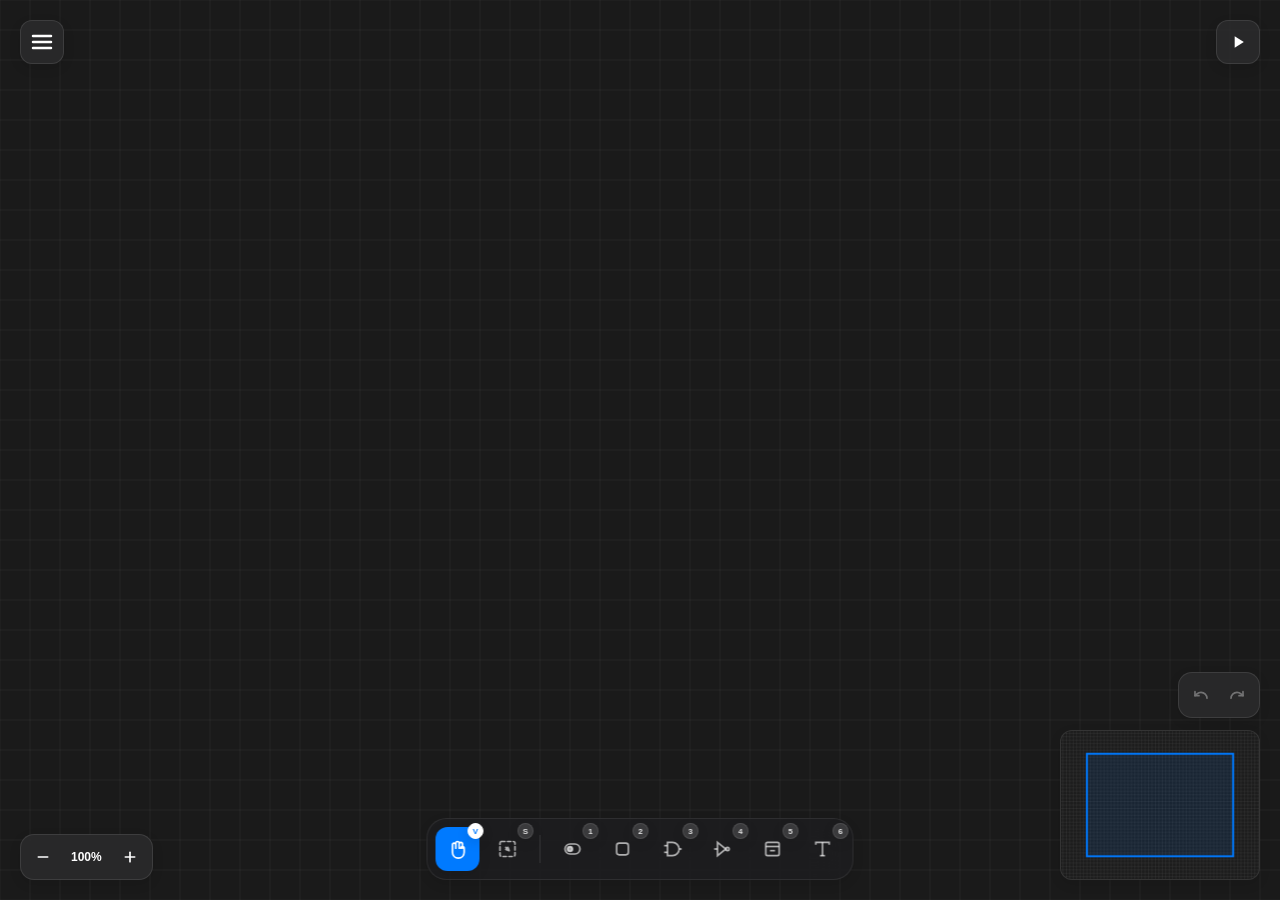
<file: index.html>
<!doctype html>
<html lang="en">
  <head>
    <meta charset="UTF-8" />
    <meta
      name="viewport"
      content="width=device-width, initial-scale=1.0, maximum-scale=1.0, user-scalable=no"
    />
    <title>Logic Gate Simulator</title>
    <link rel="stylesheet" href="css/styles.css" />
  </head>
  <body>
    <canvas id="canvas"></canvas>
    <canvas id="minimap"></canvas>

    <!-- Top Left Hamburger Menu -->
    <div class="hamburger-menu">
      <button class="menu-btn" id="menuBtn" data-tooltip="Menu" data-tooltip-pos="right">
        <svg width="24" height="24" viewBox="0 0 24 24" fill="none" stroke="currentColor" stroke-width="2.5" stroke-linecap="round">
          <line x1="3" y1="12" x2="21" y2="12"></line>
          <line x1="3" y1="6" x2="21" y2="6"></line>
          <line x1="3" y1="18" x2="21" y2="18"></line>
        </svg>
      </button>
      <div class="menu-dropdown" id="menuDropdown">
        <button class="menu-item" id="workspacesBtn">📂 Workspaces</button>
        <div class="menu-divider"></div>
        <button class="menu-item" id="createIcBtn">📦 Create IC <span class="menu-shortcut">G</span></button>
        <button class="menu-item" id="unpackIcBtn">💥 Unpack IC <span class="menu-shortcut">Shift+G</span></button>
        <div class="menu-divider"></div>
        <button class="menu-item" id="selectAllBtn">✅ Select All <span class="menu-shortcut">Ctrl+A</span></button>
        <button class="menu-item" id="copyBtn">📄 Copy <span class="menu-shortcut">Ctrl+C</span></button>
        <button class="menu-item" id="pasteBtn">📋 Paste <span class="menu-shortcut">Ctrl+V</span></button>
        <button class="menu-item" id="deleteBtn">🗑 Delete <span class="menu-shortcut">Del</span></button>
        <button class="menu-item" id="copyIcInternalsBtn">📦 Copy IC Internals <span class="menu-shortcut">Ctrl+Shift+C</span></button>
        <div class="menu-divider"></div>
        <button class="menu-item" id="exportBtn">📤 Export</button>
        <button class="menu-item" id="importBtn">📥 Import</button>
        <div class="menu-divider"></div>
        <button class="menu-item" id="themeBtn">🎨 Theme</button>
        <div class="menu-divider"></div>
        <button class="menu-item" id="helpBtn">❓ Help <span class="menu-shortcut">H</span></button>
      </div>
    </div>

    <!-- Hidden File Import Element -->
    <input type="file" id="importInput" accept=".json" style="display: none" />

    <!-- Top Center Selection Toolbar -->
    <div class="selection-toolbar" id="selectionToolbar">
      <button id="toolbarDeleteBtn" class="toolbar-btn" data-tooltip="Delete" data-tooltip-pos="bottom">
        <svg width="18" height="18" viewBox="0 0 24 24" fill="none" stroke="currentColor" stroke-width="2" stroke-linecap="round" stroke-linejoin="round">
          <polyline points="3 6 5 6 21 6"/>
          <path d="M19 6v14a2 2 0 0 1-2 2H7a2 2 0 0 1-2-2V6m3 0V4a2 2 0 0 1 2-2h4a2 2 0 0 1 2 2v2"/>
        </svg>
      </button>
      <button id="toolbarDuplicateBtn" class="toolbar-btn" data-tooltip="Duplicate" data-tooltip-pos="bottom">
        <svg width="18" height="18" viewBox="0 0 24 24" fill="none" stroke="currentColor" stroke-width="2" stroke-linecap="round" stroke-linejoin="round">
          <rect x="10" y="10" width="11" height="11" rx="2" ry="2"/>
          <path d="M5 15H4a2 2 0 0 1-2-2V4a2 2 0 0 1 2-2h9a2 2 0 0 1 2 2v1"/>
          <line x1="15" y1="4" x2="15" y2="8"/>
          <line x1="11" y1="6" x2="19" y2="6"/>
        </svg>
      </button>
    </div>

    <!-- Top Right Play/Pause Simulation Control -->
    <button class="sim-control-btn stopped" id="toggleSimBtn" data-tooltip="Play Simulation (Space)" data-tooltip-pos="left">
      <svg class="play-icon" width="20" height="20" viewBox="0 0 24 24" fill="currentColor">
        <path d="M8 5v14l11-7z"/>
      </svg>
      <svg class="pause-icon" width="20" height="20" viewBox="0 0 24 24" fill="currentColor">
        <path d="M6 19h4V5H6v14zm8-14v14h4V5h-4z"/>
      </svg>
    </button>

    <!-- Bottom Left Zoom Control Group -->
    <div class="zoom-group">
      <button id="zoomOutBtn" class="zoom-btn" data-tooltip="Zoom Out" data-tooltip-pos="top">
        <svg width="16" height="16" viewBox="0 0 24 24" fill="none" stroke="currentColor" stroke-width="2.5" stroke-linecap="round">
          <line x1="5" y1="12" x2="19" y2="12"/>
        </svg>
      </button>
      <div class="zoom-indicator" id="zoomIndicator" data-tooltip="Reset View" data-tooltip-pos="top">100%</div>
      <button id="zoomInBtn" class="zoom-btn" data-tooltip="Zoom In" data-tooltip-pos="top">
        <svg width="16" height="16" viewBox="0 0 24 24" fill="none" stroke="currentColor" stroke-width="2.5" stroke-linecap="round">
          <line x1="12" y1="5" x2="12" y2="19"/>
          <line x1="5" y1="12" x2="19" y2="12"/>
        </svg>
      </button>
    </div>

    <!-- Bottom Right Undo/Redo Group -->
    <div class="undo-redo-group">
      <button id="undoBtn" class="undo-redo-btn" data-tooltip="Undo" data-tooltip-pos="top">
        <svg width="16" height="16" viewBox="0 0 24 24" fill="none" stroke="currentColor" stroke-width="2.5" stroke-linecap="round" stroke-linejoin="round">
          <path d="M3 7v6h6"/>
          <path d="M21 17a9 9 0 0 0-9-9 9 9 0 0 0-6 2.3L3 13"/>
        </svg>
      </button>
      <button id="redoBtn" class="undo-redo-btn" data-tooltip="Redo" data-tooltip-pos="top">
        <svg width="16" height="16" viewBox="0 0 24 24" fill="none" stroke="currentColor" stroke-width="2.5" stroke-linecap="round" stroke-linejoin="round">
          <path d="M21 7v6h-6"/>
          <path d="M3 17a9 9 0 0 1 9-9 9 9 0 0 1 6 2.3L21 13"/>
        </svg>
      </button>
    </div>

    <!-- Floating Bottom Navigation Menu -->
    <div class="nav-bar">
      <button class="nav-item active" id="modePan" data-tooltip="Pan Mode" data-tooltip-pos="top">
        <svg width="20" height="20" viewBox="0 0 24 24" fill="none" stroke="currentColor" stroke-width="2" stroke-linecap="round" stroke-linejoin="round">
          <path d="M18 11V6a2 2 0 0 0-2-2v0a2 2 0 0 0-2 2v5m0-5V5a2 2 0 0 0-2-2v0a2 2 0 0 0-2 2v6m0-6V7a2 2 0 0 0-2-2v0a2 2 0 0 0-2 2v9c0 4 3 7 7 7s7-3 7-7v-5a2 2 0 0 0-2-2v0a2 2 0 0 0-2 2"/>
        </svg>
        <span class="shortcut">V</span>
      </button>
      <button class="nav-item" id="modeSelect" data-tooltip="Select Mode" data-tooltip-pos="top">
        <svg width="20" height="20" viewBox="0 0 24 24" fill="none" stroke="currentColor" stroke-width="2" stroke-linecap="round" stroke-linejoin="round">
          <rect x="3" y="3" width="18" height="18" rx="2" stroke-dasharray="4 3"/>
          <path d="M10 10l4 4m0 0l-1.5-4M14 14l-4-1.5"/>
        </svg>
        <span class="shortcut">S</span>
      </button>
      <div class="nav-divider"></div>
      <button class="nav-item" data-type="input" data-tooltip="Input Toggle" data-tooltip-pos="top">
        <svg width="20" height="20" viewBox="0 0 24 24" fill="none" stroke="currentColor" stroke-width="2">
          <rect x="3" y="6" width="18" height="12" rx="6"/>
          <circle cx="9" cy="12" r="3" fill="currentColor"/>
        </svg>
        <span class="shortcut">1</span>
      </button>
      <button class="nav-item" data-type="output" data-tooltip="Output LED" data-tooltip-pos="top">
        <svg width="20" height="20" viewBox="0 0 24 24" fill="none" stroke="currentColor" stroke-width="2">
          <rect x="5" y="5" width="14" height="14" rx="3"/>
        </svg>
        <span class="shortcut">2</span>
      </button>
      <button class="nav-item" data-type="gate" data-tooltip="AND Gate" data-tooltip-pos="top">
        <svg width="20" height="20" viewBox="0 0 24 24" fill="none" stroke="currentColor" stroke-width="2">
          <path d="M6 4h6a8 8 0 0 1 8 8v0a8 8 0 0 1-8 8H6V4z"/>
          <line x1="2" y1="8" x2="6" y2="8"/>
          <line x1="2" y1="16" x2="6" y2="16"/>
          <line x1="20" y1="12" x2="23" y2="12"/>
        </svg>
        <span class="shortcut">3</span>
      </button>
      <button class="nav-item" data-type="not_gate" data-tooltip="NOT Gate" data-tooltip-pos="top">
        <svg width="20" height="20" viewBox="0 0 24 24" fill="none" stroke="currentColor" stroke-width="2">
          <polygon points="6,4 16,12 6,20"/>
          <circle cx="18" cy="12" r="2"/>
          <line x1="2" y1="12" x2="6" y2="12"/>
        </svg>
        <span class="shortcut">4</span>
      </button>
      <button class="nav-item" data-type="label_box" data-tooltip="Label Box" data-tooltip-pos="top">
        <svg width="20" height="20" viewBox="0 0 24 24" fill="none" stroke="currentColor" stroke-width="2">
          <rect x="4" y="4" width="16" height="16" rx="2"/>
          <line x1="4" y1="9" x2="20" y2="9"/>
          <path d="M9 14h6"/>
        </svg>
        <span class="shortcut">5</span>
      </button>
      <button class="nav-item" data-type="label" data-tooltip="Overlay Label" data-tooltip-pos="top">
        <svg width="20" height="20" viewBox="0 0 24 24" fill="none" stroke="currentColor" stroke-width="2">
          <polyline points="4,7 4,4 20,4 20,7"/>
          <line x1="12" y1="4" x2="12" y2="20"/>
          <line x1="9" y1="20" x2="15" y2="20"/>
        </svg>
        <span class="shortcut">6</span>
      </button>
    </div>

    <!-- Cancel Wire Drag Button (mobile escape replacement) -->
    <button class="cancel-wire-btn" id="cancelWireBtn">&times;</button>

    <!-- Right-click or Connection Release Dropdown Panel -->
    <div class="component-popup" id="componentPopup">
      <div class="popup-item" data-type="input">Input</div>
      <div class="popup-item" data-type="output">Output</div>
      <div class="popup-item" data-type="gate">AND Gate</div>
      <div class="popup-item" data-type="not_gate">NOT Gate</div>
      <div class="popup-item" data-type="label_box">Label Box</div>
      <div class="popup-item" data-type="label">Label</div>
    </div>

    <!-- Help Modal -->
    <div class="modal-overlay" id="helpModal">
      <div class="help-content">
        <div class="help-header">
          <h2>Keyboard Shortcuts</h2>
          <button id="closeHelpBtn">&times;</button>
        </div>
        <div class="help-grid">
          <div class="help-row"><span class="help-key">Cmd/Ctrl + T</span><span class="help-desc">Cycle Theme</span></div>
          <div class="help-row"><span class="help-key">H</span><span class="help-desc">Show / Hide Help Menu</span></div>
          <div class="help-row"><span class="help-key">Space</span><span class="help-desc">Play / Pause Simulation</span></div>
          <div class="help-row"><span class="help-key">1 - 6</span><span class="help-desc">Add Component (6 for Overlay Label)</span></div>
          <div class="help-row"><span class="help-key">V</span><span class="help-desc">Pan Mode</span></div>
          <div class="help-row"><span class="help-key">S</span><span class="help-desc">Select Mode</span></div>
          <div class="help-row"><span class="help-key">G</span><span class="help-desc">Create Custom IC from Selection</span></div>
          <div class="help-row"><span class="help-key">Shift + G</span><span class="help-desc">Unpack / Explode Selected IC</span></div>
          <div class="help-row"><span class="help-key">Cmd/Ctrl + Z</span><span class="help-desc">Undo</span></div>
          <div class="help-row"><span class="help-key">Cmd/Ctrl + Y / Shift+Z</span><span class="help-desc">Redo</span></div>
          <div class="help-row"><span class="help-key">Cmd/Ctrl + C</span><span class="help-desc">Copy Selected</span></div>
          <div class="help-row"><span class="help-key">Cmd/Ctrl + Shift + C</span><span class="help-desc">Copy IC Internals</span></div>
          <div class="help-row"><span class="help-key">Cmd/Ctrl + V</span><span class="help-desc">Paste</span></div>
          <div class="help-row"><span class="help-key">Cmd/Ctrl + A</span><span class="help-desc">Select All</span></div>
          <div class="help-row"><span class="help-key">Delete / Backspace</span><span class="help-desc">Delete Selected</span></div>
          <div class="help-row"><span class="help-key">Cmd/Ctrl + 0</span><span class="help-desc">Reset View</span></div>
          <div class="help-row"><span class="help-key">+ / -</span><span class="help-desc">Zoom In / Zoom Out</span></div>
          <div class="help-row"><span class="help-key">Escape</span><span class="help-desc">Deselect / Cancel</span></div>
          <div class="help-row"><span class="help-key">Double Click / Tap</span><span class="help-desc">Reset Wire / Edit Label</span></div>
        </div>
      </div>
    </div>

    <!-- Workspace Modal -->
    <div class="modal-overlay" id="workspaceModal">
      <div class="help-content" style="width: 450px;">
        <div class="help-header">
          <h2>Manage Workspaces</h2>
          <button id="closeWorkspaceBtn">&times;</button>
        </div>
        <div style="margin-bottom: 20px; display: flex; gap: 8px;">
          <input type="text" id="newWorkspaceName" placeholder="Workspace name..." style="flex:1; padding:10px 14px; border-radius:8px; border:1px solid var(--color-border-default); background:var(--color-editor-bg); color:var(--color-text-main); font-size:14px;" />
          <button id="saveWorkspaceBtn" style="background:var(--color-primary); color:white; border:none; padding:10px 16px; border-radius:8px; font-weight:500; cursor:pointer;">Create</button>
        </div>
        <div id="workspaceList" style="display:flex; flex-direction:column; max-height:300px; overflow-y:auto; border-top:1px solid var(--color-border-subtle); padding-top:12px;"></div>
      </div>
    </div>

    <!-- Theme Modal -->
    <div class="modal-overlay" id="themeModal">
      <div class="help-content" style="width: 380px;">
        <div class="help-header">
          <h2>Choose Theme</h2>
          <button id="closeThemeBtn">&times;</button>
        </div>
        <div id="themeList"></div>
      </div>
    </div>

    <input type="text" id="labelEditor" class="label-editor" autocomplete="off" spellcheck="false" />

    <script type="module" src="js/main.js"></script>
  </body>
</html>
</file>
<file: css/styles.css>
:root {
  --color-canvas-bg: #1a1a1a;
  --color-panel-bg: rgba(30, 30, 30, 0.8);
  --color-panel-bg-opaque: rgba(30, 30, 32, 0.95);
  --color-dropdown-bg: rgba(30, 30, 32, 0.95);
  --color-button-bg: rgba(44, 44, 46, 0.8);
  --color-button-hover: rgba(60, 60, 62, 0.9);
  --color-nav-bg: rgba(30, 30, 32, 0.85);
  --color-editor-bg: #2c2c2e;
  --color-modal-bg: rgba(30, 30, 30, 0.95);
  --color-tooltip-bg: rgba(15, 15, 17, 0.95);
  --color-overlay-bg: rgba(0, 0, 0, 0.6);
  --color-badge-bg: #3a3a3c;

  --color-border-default: rgba(255, 255, 255, 0.1);
  --color-border-subtle: rgba(255, 255, 255, 0.08);
  --color-border-divider: rgba(255, 255, 255, 0.12);
  --color-border-minimal: rgba(255, 255, 255, 0.05);

  --color-primary: #007aff;
  --color-primary-hover: #0066cc;
  --color-success: #34c759;
  --color-success-bg: rgba(52, 199, 89, 0.15);
  --color-success-border: rgba(52, 199, 89, 0.3);
  --color-success-hover: rgba(52, 199, 89, 0.25);
  --color-warning: #ffd60a;
  --color-warning-bg: rgba(255, 255, 255, 0.15);

  --color-text-main: #ffffff;
  --color-text-subtle: #f5f5f7;
  --color-text-muted: rgba(255, 255, 255, 0.65);
  --color-text-dimmed: rgba(255, 255, 255, 0.4);
  --color-text-badge: rgba(255, 255, 255, 0.85);
  --color-text-close: rgba(255, 255, 255, 0.6);
  --color-text-desc: rgba(255, 255, 255, 0.8);

  --color-shadow: rgba(0, 0, 0, 0.1);
}

[data-theme="light"] {
  --color-canvas-bg: #f5f5f7;
  --color-panel-bg: rgba(245, 245, 247, 0.8);
  --color-panel-bg-opaque: rgba(250, 250, 252, 0.95);
  --color-dropdown-bg: rgba(250, 250, 252, 0.95);
  --color-button-bg: rgba(255, 255, 255, 0.8);
  --color-button-hover: rgba(228, 228, 231, 0.9);
  --color-nav-bg: rgba(250, 250, 252, 0.85);
  --color-editor-bg: #e5e5ea;
  --color-modal-bg: rgba(250, 250, 252, 0.95);
  --color-tooltip-bg: rgba(229, 229, 234, 0.95);
  --color-overlay-bg: rgba(0, 0, 0, 0.3);
  --color-badge-bg: #d1d1d6;

  --color-border-default: rgba(0, 0, 0, 0.1);
  --color-border-subtle: rgba(0, 0, 0, 0.06);
  --color-border-divider: rgba(0, 0, 0, 0.1);
  --color-border-minimal: rgba(0, 0, 0, 0.04);

  --color-primary: #007aff;
  --color-primary-hover: #0066cc;
  --color-success: #34c759;
  --color-success-bg: rgba(52, 199, 89, 0.12);
  --color-success-border: rgba(52, 199, 89, 0.25);
  --color-success-hover: rgba(52, 199, 89, 0.2);
  --color-warning: #ffd60a;
  --color-warning-bg: rgba(0, 0, 0, 0.06);

  --color-text-main: #1d1d1f;
  --color-text-subtle: #3a3a3c;
  --color-text-muted: rgba(0, 0, 0, 0.55);
  --color-text-dimmed: rgba(0, 0, 0, 0.3);
  --color-text-badge: rgba(0, 0, 0, 0.65);
  --color-text-close: rgba(0, 0, 0, 0.5);
  --color-text-desc: rgba(0, 0, 0, 0.7);

  --color-shadow: rgba(0, 0, 0, 0.1);
}

[data-theme="gruvbox"] {
  --color-canvas-bg: #282828;
  --color-panel-bg: rgba(40, 40, 40, 0.8);
  --color-panel-bg-opaque: rgba(50, 48, 47, 0.95);
  --color-dropdown-bg: rgba(50, 48, 47, 0.95);
  --color-button-bg: rgba(60, 56, 54, 0.8);
  --color-button-hover: rgba(80, 73, 69, 0.9);
  --color-nav-bg: rgba(50, 48, 47, 0.85);
  --color-editor-bg: #3c3836;
  --color-modal-bg: rgba(40, 40, 40, 0.95);
  --color-tooltip-bg: rgba(50, 48, 47, 0.95);
  --color-overlay-bg: rgba(0, 0, 0, 0.6);
  --color-badge-bg: #504945;

  --color-border-default: rgba(235, 219, 178, 0.12);
  --color-border-subtle: rgba(235, 219, 178, 0.08);
  --color-border-divider: rgba(235, 219, 178, 0.14);
  --color-border-minimal: rgba(235, 219, 178, 0.05);

  --color-primary: #fe8019;
  --color-primary-hover: #d65d0e;
  --color-success: #98971a;
  --color-success-bg: rgba(152, 151, 26, 0.15);
  --color-success-border: rgba(152, 151, 26, 0.3);
  --color-success-hover: rgba(152, 151, 26, 0.25);
  --color-warning: #d79921;
  --color-warning-bg: rgba(215, 153, 33, 0.15);

  --color-text-main: #ebdbb2;
  --color-text-subtle: #d5c4a1;
  --color-text-muted: rgba(235, 219, 178, 0.55);
  --color-text-dimmed: rgba(235, 219, 178, 0.35);
  --color-text-badge: rgba(235, 219, 178, 0.75);
  --color-text-close: rgba(235, 219, 178, 0.5);
  --color-text-desc: rgba(235, 219, 178, 0.7);

  --color-shadow: rgba(0, 0, 0, 0.1);
}

[data-theme="dracula"] {
  --color-canvas-bg: #282a36;
  --color-panel-bg: rgba(40, 42, 54, 0.8);
  --color-panel-bg-opaque: rgba(68, 71, 90, 0.95);
  --color-dropdown-bg: rgba(68, 71, 90, 0.95);
  --color-button-bg: rgba(68, 71, 90, 0.8);
  --color-button-hover: rgba(98, 114, 164, 0.5);
  --color-nav-bg: rgba(68, 71, 90, 0.85);
  --color-editor-bg: #44475a;
  --color-modal-bg: rgba(40, 42, 54, 0.95);
  --color-tooltip-bg: rgba(68, 71, 90, 0.95);
  --color-overlay-bg: rgba(0, 0, 0, 0.6);
  --color-badge-bg: #6272a4;

  --color-border-default: rgba(248, 248, 242, 0.12);
  --color-border-subtle: rgba(248, 248, 242, 0.08);
  --color-border-divider: rgba(248, 248, 242, 0.14);
  --color-border-minimal: rgba(248, 248, 242, 0.05);

  --color-primary: #bd93f9;
  --color-primary-hover: #a679ec;
  --color-success: #50fa7b;
  --color-success-bg: rgba(80, 250, 123, 0.12);
  --color-success-border: rgba(80, 250, 123, 0.25);
  --color-success-hover: rgba(80, 250, 123, 0.2);
  --color-warning: #f1fa8c;
  --color-warning-bg: rgba(241, 250, 140, 0.12);

  --color-text-main: #f8f8f2;
  --color-text-subtle: #e6e6e0;
  --color-text-muted: rgba(248, 248, 242, 0.55);
  --color-text-dimmed: rgba(248, 248, 242, 0.35);
  --color-text-badge: rgba(248, 248, 242, 0.75);
  --color-text-close: rgba(248, 248, 242, 0.5);
  --color-text-desc: rgba(248, 248, 242, 0.7);

  --color-shadow: rgba(0, 0, 0, 0.1);
}

[data-theme="nord"] {
  --color-canvas-bg: #2e3440;
  --color-panel-bg: rgba(46, 52, 64, 0.8);
  --color-panel-bg-opaque: rgba(59, 66, 82, 0.95);
  --color-dropdown-bg: rgba(59, 66, 82, 0.95);
  --color-button-bg: rgba(59, 66, 82, 0.8);
  --color-button-hover: rgba(76, 86, 106, 0.7);
  --color-nav-bg: rgba(59, 66, 82, 0.85);
  --color-editor-bg: #3b4252;
  --color-modal-bg: rgba(46, 52, 64, 0.95);
  --color-tooltip-bg: rgba(59, 66, 82, 0.95);
  --color-overlay-bg: rgba(0, 0, 0, 0.6);
  --color-badge-bg: #4c566a;

  --color-border-default: rgba(216, 222, 233, 0.12);
  --color-border-subtle: rgba(216, 222, 233, 0.08);
  --color-border-divider: rgba(216, 222, 233, 0.14);
  --color-border-minimal: rgba(216, 222, 233, 0.05);

  --color-primary: #88c0d0;
  --color-primary-hover: #6fa8b8;
  --color-success: #a3be8c;
  --color-success-bg: rgba(163, 190, 140, 0.12);
  --color-success-border: rgba(163, 190, 140, 0.25);
  --color-success-hover: rgba(163, 190, 140, 0.2);
  --color-warning: #ebcb8b;
  --color-warning-bg: rgba(235, 203, 139, 0.12);

  --color-text-main: #eceff4;
  --color-text-subtle: #e5e9f0;
  --color-text-muted: rgba(236, 239, 244, 0.55);
  --color-text-dimmed: rgba(236, 239, 244, 0.35);
  --color-text-badge: rgba(236, 239, 244, 0.75);
  --color-text-close: rgba(236, 239, 244, 0.5);
  --color-text-desc: rgba(236, 239, 244, 0.7);

  --color-shadow: rgba(0, 0, 0, 0.1);
}

* { margin: 0; padding: 0; box-sizing: border-box; }

body {
  font-family: -apple-system, BlinkMacSystemFont, "Segoe UI", Roboto, sans-serif;
  overflow: hidden;
  background: var(--color-canvas-bg);
  width: 100vw;
  height: 100vh;
  overscroll-behavior-y: none;
}

#canvas {
  display: block;
  cursor: grab;
  position: fixed;
  top: 0;
  left: 0;
  width: 100%;
  height: 100%;
  touch-action: none;
}

#canvas.grabbing { cursor: grabbing; }

/* Minimap */
#minimap {
  position: fixed;
  bottom: 20px;
  right: 20px;
  width: 200px;
  height: 150px;
  background: var(--color-panel-bg);
  backdrop-filter: blur(10px);
  border: 1px solid var(--color-border-default);
  border-radius: 12px;
  box-shadow: 0 4px 12px var(--color-shadow);
  z-index: 1000;
  cursor: crosshair;
  touch-action: none;
}

/* CSS Tooltips */
[data-tooltip] {
  position: relative;
}
[data-tooltip]::after {
  content: attr(data-tooltip);
  position: absolute;
  background: var(--color-tooltip-bg);
  backdrop-filter: blur(4px);
  border: 1px solid var(--color-border-default);
  color: var(--color-text-main);
  padding: 6px 10px;
  border-radius: 6px;
  font-size: 11px;
  font-weight: 500;
  white-space: nowrap;
  pointer-events: none;
  opacity: 0;
  transition: all 0.15s cubic-bezier(0.16, 1, 0.3, 1);
  box-shadow: 0 4px 12px var(--color-shadow);
  z-index: 10000;
}
[data-tooltip]:hover::after { opacity: 1; }
[data-tooltip-pos="top"]::after { bottom: 125%; left: 50%; transform: translate(-50%, 4px); }
[data-tooltip-pos="top"]:hover::after { transform: translate(-50%, 0); }
[data-tooltip-pos="bottom"]::after { top: 125%; left: 50%; transform: translate(-50%, -4px); }
[data-tooltip-pos="bottom"]:hover::after { transform: translate(-50%, 0); }
[data-tooltip-pos="left"]::after { top: 50%; right: 125%; transform: translate(4px, -50%); }
[data-tooltip-pos="left"]:hover::after { transform: translate(0, -50%); }
[data-tooltip-pos="right"]::after { top: 50%; left: 125%; transform: translate(-4px, -50%); }
[data-tooltip-pos="right"]:hover::after { transform: translate(0, -50%); }

/* Hamburger Menu */
.hamburger-menu {
  position: fixed;
  top: 20px;
  left: 20px;
  z-index: 2500;
}
.menu-btn {
  background: var(--color-button-bg);
  backdrop-filter: blur(10px);
  border: 1px solid var(--color-border-default);
  color: var(--color-text-main);
  width: 44px;
  height: 44px;
  border-radius: 12px;
  cursor: pointer;
  display: flex;
  align-items: center;
  justify-content: center;
  transition: all 0.2s ease;
  box-shadow: 0 4px 12px var(--color-shadow);
}
.menu-btn:hover { background: var(--color-button-hover); transform: scale(1.05); }
.menu-btn:active { transform: scale(0.95); }
.menu-dropdown {
  position: absolute;
  top: 54px;
  left: 0;
  background: var(--color-dropdown-bg);
  backdrop-filter: blur(20px);
  border: 1px solid var(--color-border-default);
  border-radius: 14px;
  padding: 6px;
  width: 220px;
  display: none;
  flex-direction: column;
  gap: 2px;
  box-shadow: 0 4px 12px var(--color-shadow);
}
.menu-dropdown.show { display: flex; }
.menu-item {
  background: transparent;
  border: none;
  color: var(--color-text-subtle);
  padding: 10px 14px;
  border-radius: 8px;
  cursor: pointer;
  font-size: 13px;
  font-weight: 500;
  display: flex;
  justify-content: space-between;
  align-items: center;
  text-align: left;
  transition: background 0.15s;
  outline: none;
}
.menu-item:hover { background: var(--color-border-default); }
.menu-shortcut {
  font-size: 10px;
  color: var(--color-text-dimmed);
  background: var(--color-border-subtle);
  padding: 2px 6px;
  border-radius: 4px;
  font-family: monospace;
}
.menu-divider { height: 1px; background: var(--color-border-subtle); margin: 4px 8px; }

/* Sim Control */
.sim-control-btn {
  position: fixed;
  top: 20px;
  right: 20px;
  z-index: 2500;
  background: var(--color-success-bg);
  color: var(--color-success);
  border: 1px solid var(--color-success-border);
  width: 44px;
  height: 44px;
  border-radius: 12px;
  cursor: pointer;
  display: flex;
  align-items: center;
  justify-content: center;
  transition: all 0.2s ease;
  box-shadow: 0 4px 12px var(--color-shadow);
  outline: none;
}
.sim-control-btn:hover { background: var(--color-success-hover); transform: scale(1.05); }
.sim-control-btn:active { transform: scale(0.95); }
.sim-control-btn.stopped {
  background: var(--color-button-bg);
  color: var(--color-text-main);
  border: 1px solid var(--color-border-default);
}
.sim-control-btn.stopped:hover { background: var(--color-button-hover); }
.sim-control-btn.stopped .pause-icon { display: none; }
.sim-control-btn:not(.stopped) .play-icon { display: none; }

/* Zoom Group */
.zoom-group {
  position: fixed;
  bottom: 20px;
  left: 20px;
  z-index: 2500;
  display: flex;
  align-items: center;
  background: var(--color-button-bg);
  backdrop-filter: blur(10px);
  border: 1px solid var(--color-border-default);
  border-radius: 14px;
  padding: 4px;
  box-shadow: 0 4px 12px var(--color-shadow);
}
.zoom-btn {
  background: transparent;
  border: none;
  color: var(--color-text-main);
  width: 36px;
  height: 36px;
  border-radius: 10px;
  cursor: pointer;
  display: flex;
  align-items: center;
  justify-content: center;
  transition: background 0.15s, transform 0.1s;
  outline: none;
}
.zoom-btn:hover { background: var(--color-border-default); }
.zoom-btn:active { transform: scale(0.9); }
.zoom-indicator {
  padding: 0 10px;
  color: var(--color-text-main);
  font-size: 12px;
  font-weight: 600;
  cursor: pointer;
  user-select: none;
  min-width: 48px;
  text-align: center;
  transition: opacity 0.15s;
}
.zoom-indicator:hover { opacity: 0.8; }

/* Bottom Nav */
.nav-bar {
  position: fixed;
  bottom: 20px;
  left: 50%;
  transform: translateX(-50%);
  background: var(--color-nav-bg);
  backdrop-filter: blur(20px);
  border: 1px solid var(--color-border-subtle);
  border-radius: 20px;
  padding: 8px;
  display: flex;
  gap: 6px;
  box-shadow: 0 4px 12px var(--color-shadow);
  z-index: 2500;
}
.nav-item {
  background: transparent;
  border: none;
  width: 44px;
  height: 44px;
  border-radius: 12px;
  color: var(--color-text-muted);
  cursor: pointer;
  display: flex;
  align-items: center;
  justify-content: center;
  position: relative;
  outline: none;
  transition: all 0.2s cubic-bezier(0.16, 1, 0.3, 1);
}
.nav-item:hover { background: var(--color-border-subtle); color: var(--color-text-main); }
.nav-item:active { transform: scale(0.92); }
.nav-item.active {
  background: var(--color-primary);
  color: var(--color-text-main);
  box-shadow: 0 4px 12px var(--color-shadow);
}
.nav-item.active:hover { background: var(--color-primary-hover); }
.nav-divider { width: 1px; height: 28px; background: var(--color-border-divider); margin: auto 4px; flex-shrink: 0; }
.nav-item .shortcut {
  position: absolute;
  top: -4px;
  right: -4px;
  background: var(--color-badge-bg);
  border: 1px solid var(--color-border-default);
  color: var(--color-text-badge);
  width: 16px;
  height: 16px;
  border-radius: 50%;
  display: flex;
  align-items: center;
  justify-content: center;
  font-size: 8px;
  font-weight: 700;
  box-shadow: 0 4px 12px var(--color-shadow);
  pointer-events: none;
}
.nav-item.active .shortcut {
  background: var(--color-text-main);
  color: var(--color-primary);
  border-color: var(--color-text-main);
}

/* Component Popup */
.component-popup {
  position: fixed;
  background: var(--color-panel-bg-opaque);
  backdrop-filter: blur(10px);
  border-radius: 12px;
  padding: 8px;
  box-shadow: 0 4px 12px var(--color-shadow);
  z-index: 2000;
  display: none;
}
.component-popup.show { display: block; }
.popup-item {
  padding: 12px 20px;
  color: var(--color-text-main);
  cursor: pointer;
  border-radius: 8px;
  transition: background 0.2s;
  font-size: 14px;
}
.popup-item:hover,
.popup-item.selected { background: var(--color-border-default); }

/* Label Editor */
.label-editor {
  position: fixed;
  display: none;
  z-index: 3000;
  background: var(--color-editor-bg);
  color: var(--color-text-main);
  border: 2px solid var(--color-primary);
  border-radius: 6px;
  padding: 2px 6px;
  font-family: sans-serif;
  font-size: 14px;
  font-weight: 600;
  outline: none;
  min-width: 100px;
  box-shadow: 0 4px 12px var(--color-shadow);
}

/* Modals */
.modal-overlay {
  position: fixed;
  top: 0;
  left: 0;
  width: 100vw;
  height: 100vh;
  background: var(--color-overlay-bg);
  backdrop-filter: blur(4px);
  z-index: 4000;
  display: flex;
  align-items: center;
  justify-content: center;
  opacity: 0;
  pointer-events: none;
  transition: opacity 0.2s;
}
.modal-overlay.show { opacity: 1; pointer-events: auto; }
.help-content {
  background: var(--color-modal-bg);
  border: 1px solid var(--color-border-default);
  border-radius: 16px;
  padding: 24px;
  width: 520px;
  max-width: 90vw;
  max-height: 90vh;
  overflow-y: auto;
  box-shadow: 0 4px 12px var(--color-shadow);
  color: var(--color-text-main);
  transform: translateY(20px);
  transition: transform 0.2s;
}
.modal-overlay.show .help-content { transform: translateY(0); }
.help-header {
  display: flex;
  justify-content: space-between;
  align-items: center;
  margin-bottom: 20px;
  border-bottom: 1px solid var(--color-border-default);
  padding-bottom: 12px;
}
.help-header h2 { font-size: 18px; font-weight: 600; }
#closeHelpBtn, #closeWorkspaceBtn, #closeThemeBtn {
  background: none;
  border: none;
  color: var(--color-text-close);
  font-size: 24px;
  cursor: pointer;
  transition: color 0.2s;
  outline: none;
}
#closeHelpBtn:hover, #closeWorkspaceBtn:hover, #closeThemeBtn:hover { color: var(--color-text-main); }
.help-grid { display: flex; flex-direction: column; gap: 12px; }
.help-row {
  display: flex;
  justify-content: space-between;
  align-items: center;
  border-bottom: 1px solid var(--color-border-minimal);
  padding-bottom: 8px;
}
.help-row:last-child { border-bottom: none; padding-bottom: 0; }
.help-key {
  background: var(--color-warning-bg);
  padding: 4px 8px;
  border-radius: 6px;
  font-family: monospace;
  font-size: 13px;
  color: var(--color-warning);
}
.help-desc { font-size: 14px; color: var(--color-text-desc); text-align: right; }

/* Theme Options */
#themeList {
  display: flex;
  flex-direction: column;
  max-height: 300px;
  overflow-y: auto;
}
.theme-option {
  display: flex;
  align-items: center;
  padding: 11px 14px;
  font-size: 14px;
  font-weight: 500;
  color: var(--color-text-main);
  cursor: pointer;
  border-radius: 8px;
  border: 1px solid transparent;
  background: transparent;
  transition: all 0.15s ease;
  margin-bottom: 3px;
}
.theme-option:last-child { margin-bottom: 0; }
.theme-option:hover {
  background: rgba(255, 255, 255, 0.04);
}
.theme-option.selected {
  border-color: var(--color-primary);
  background: var(--color-border-subtle);
}
.theme-hint {
  text-align: center;
  font-size: 11px;
  color: var(--color-text-dimmed);
  padding-top: 12px;
  border-top: 1px solid var(--color-border-subtle);
  margin-top: 6px;
}

/* Workspace Items */
.workspace-item {
  display: flex;
  justify-content: space-between;
  align-items: center;
  padding: 12px 14px;
  background: rgba(255, 255, 255, 0.03);
  border: 1px solid var(--color-border-subtle);
  border-radius: 10px;
  transition: all 0.2s ease;
  margin-bottom: 8px;
}
.workspace-item:hover { background: rgba(255, 255, 255, 0.06); border-color: rgba(255, 255, 255, 0.15); }
.workspace-item.active { border-color: var(--color-primary); background: rgba(0, 122, 255, 0.08); }
.workspace-name-container { display: flex; flex-direction: column; gap: 3px; overflow: hidden; padding-right: 8px; }
.workspace-name { font-weight: 600; font-size: 14px; color: var(--color-text-main); white-space: nowrap; text-overflow: ellipsis; overflow: hidden; }
.workspace-status { font-size: 11px; color: var(--color-text-dimmed); }
.workspace-item.active .workspace-status { color: var(--color-success); font-weight: 600; }
.workspace-actions { display: flex; gap: 6px; flex-shrink: 0; }
.workspace-action-btn { background: var(--color-button-bg); border: 1px solid var(--color-border-subtle); color: var(--color-text-subtle); padding: 6px 12px; border-radius: 8px; cursor: pointer; font-size: 12px; font-weight: 500; transition: all 0.15s ease; }
.workspace-action-btn:hover { background: var(--color-button-hover); color: var(--color-text-main); }
.workspace-action-btn.delete { color: #ff453a; border-color: rgba(255, 69, 58, 0.2); }
.workspace-action-btn.delete:hover { background: rgba(255, 69, 58, 0.15); border-color: #ff453a; }
#newWorkspaceName:focus { border-color: var(--color-primary) !important; outline: none; }

/* Undo/Redo Group */
.undo-redo-group {
  position: fixed;
  bottom: 182px;
  right: 20px;
  z-index: 2500;
  display: flex;
  align-items: center;
  background: var(--color-button-bg);
  backdrop-filter: blur(10px);
  border: 1px solid var(--color-border-default);
  border-radius: 14px;
  padding: 4px;
  box-shadow: 0 4px 12px var(--color-shadow);
}
.undo-redo-btn {
  background: transparent;
  border: none;
  color: var(--color-text-main);
  width: 36px;
  height: 36px;
  border-radius: 10px;
  cursor: pointer;
  display: flex;
  align-items: center;
  justify-content: center;
  transition: background 0.15s, transform 0.1s, opacity 0.2s;
  outline: none;
  opacity: 1;
}
.undo-redo-btn:hover { background: var(--color-border-default); }
.undo-redo-btn:active { transform: scale(0.9); }
.undo-redo-btn:disabled {
  opacity: 0.35;
  cursor: not-allowed;
  pointer-events: none;
}

/* Selection Toolbar */
.selection-toolbar {
  position: fixed;
  top: 20px;
  left: 50%;
  transform: translateX(-50%) translateY(-20px);
  z-index: 2400;
  display: none;
  align-items: center;
  background: var(--color-nav-bg);
  backdrop-filter: blur(20px);
  border: 1px solid var(--color-border-subtle);
  border-radius: 14px;
  padding: 4px;
  box-shadow: 0 4px 12px var(--color-shadow);
  gap: 4px;
  opacity: 0;
  transition: opacity 0.2s ease, transform 0.2s ease;
  pointer-events: none;
}
.selection-toolbar.show {
  display: flex;
  opacity: 1;
  transform: translateX(-50%) translateY(0);
  pointer-events: auto;
}
.toolbar-btn {
  background: transparent;
  border: none;
  width: 36px;
  height: 36px;
  border-radius: 10px;
  color: var(--color-text-muted);
  cursor: pointer;
  display: flex;
  align-items: center;
  justify-content: center;
  outline: none;
  transition: all 0.2s ease;
}
.toolbar-btn:hover { background: var(--color-border-subtle); color: var(--color-text-main); }
.toolbar-btn:active { transform: scale(0.92); }

/* Cancel Wire Button */
.cancel-wire-btn {
  position: fixed;
  bottom: 90px;
  left: 50%;
  transform: translateX(-50%);
  z-index: 2550;
  width: 40px;
  height: 40px;
  border-radius: 12px;
  background: var(--color-nav-bg);
  backdrop-filter: blur(20px);
  -webkit-backdrop-filter: blur(20px);
  border: 1px solid var(--color-primary);
  color: var(--color-primary);
  font-size: 20px;
  cursor: pointer;
  display: none;
  align-items: center;
  justify-content: center;
  box-shadow: 0 4px 12px var(--color-shadow);
  transition: opacity 0.2s ease, transform 0.2s ease;
  opacity: 0;
  transform: translateX(-50%) translateY(10px);
  pointer-events: none;
  outline: none;
}
.cancel-wire-btn.show {
  display: flex;
  opacity: 1;
  transform: translateX(-50%) translateY(0);
  pointer-events: auto;
}
.cancel-wire-btn:hover {
  background: var(--color-primary);
  color: #fff;
}
.cancel-wire-btn:active {
  transform: translateX(-50%) translateY(0) scale(0.92);
}

/* Mobile */
@media (max-width: 768px) {
  .nav-bar {
    width: auto;
    max-width: 95vw;
    padding: 6px;
    gap: 4px;
    bottom: 12px;
    overflow-x: auto;
    justify-content: center;
    -webkit-overflow-scrolling: touch;
  }
  .nav-item { width: 38px; height: 38px; flex-shrink: 0; }
  .nav-item .shortcut { display: none; }
  #minimap { width: 110px !important; height: 82px !important; bottom: 70px; right: 12px; }
  .zoom-group { bottom: 70px; left: 12px; padding: 2px; }
  .zoom-btn { width: 32px; height: 32px; }
  .zoom-indicator { font-size: 11px; min-width: 40px; }
  .undo-redo-group { bottom: 160px; right: 12px; padding: 2px; }
  .undo-redo-btn { width: 32px; height: 32px; }
  .selection-toolbar { top: 12px; }
  .toolbar-btn { width: 32px; height: 32px; }
  .cancel-wire-btn { bottom: 70px; }
  [data-tooltip]::after { display: none !important; }
  .help-content { width: 95vw; padding: 16px; margin: 10px; }
}
</file>
